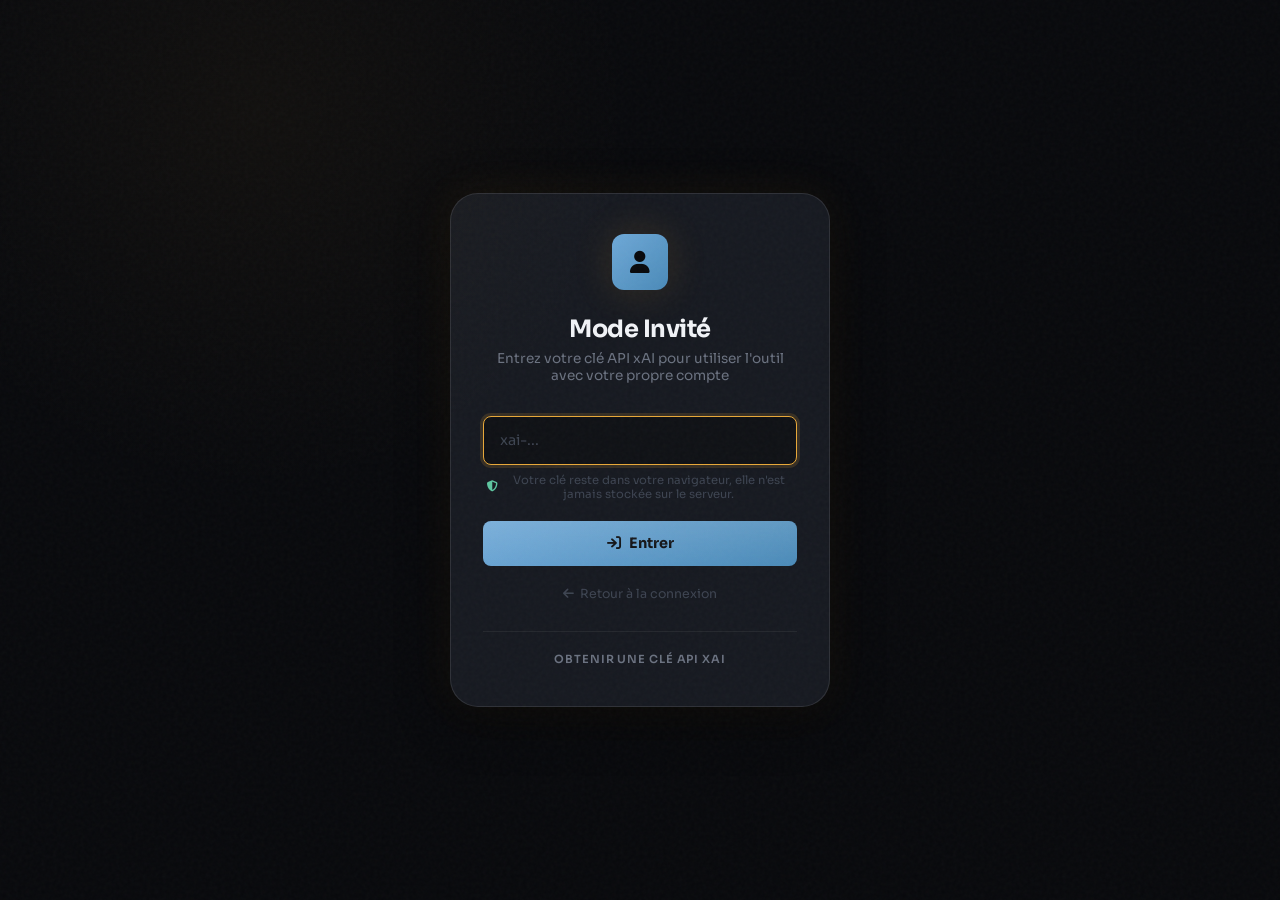
<file: templates/guest.html>
<!DOCTYPE html>
<html lang="fr">
<head>
    <meta charset="UTF-8">
    <meta name="viewport" content="width=device-width, initial-scale=1.0">
    <title>Mode Invité - MenguyGen</title>
    <link rel="stylesheet" href="https://cdnjs.cloudflare.com/ajax/libs/font-awesome/6.4.0/css/all.min.css">
    <link rel="stylesheet" href="/static/styles.css">
    <link rel="icon" href="data:image/svg+xml,%3Csvg xmlns='http://www.w3.org/2000/svg' viewBox='0 0 512 512'%3E%3Cpath fill='%23e8a838' d='M256 0C114.6 0 0 114.6 0 256s114.6 256 256 256 256-114.6 256-256S397.4 0 256 0zm-32 128c0-17.7 14.3-32 32-32s32 14.3 32 32v32h32c17.7 0 32 14.3 32 32s-14.3 32-32 32h-32v32c0 17.7-14.3 32-32 32s-32-14.3-32-32v-32h-32c-17.7 0-32-14.3-32-32s14.3-32 32-32h32v-32zm96 192c-53 0-96-43-96-96s43-96 96-96 96 43 96 96-43 96-96 96z'/%3E%3C/svg%3E">
</head>
<body>
    <div class="login-container">
        <div class="login-card">
            <div class="login-logo guest-logo">
                <i class="fas fa-user"></i>
            </div>
            <h1 class="login-title">Mode Invité</h1>
            <p class="login-subtitle">Entrez votre clé API xAI pour utiliser l'outil avec votre propre compte</p>

            <div id="guest-error" class="error-msg" style="display: none;">
                <i class="fas fa-exclamation-circle"></i> <span id="guest-error-text"></span>
            </div>

            <form id="guest-form">
                <input
                    type="password"
                    id="guest-api-key"
                    class="login-input"
                    placeholder="xai-..."
                    required
                    autofocus
                >
                <p class="guest-hint">
                    <i class="fas fa-shield-halved"></i>
                    Votre clé reste dans votre navigateur, elle n'est jamais stockée sur le serveur.
                </p>
                <button type="submit" class="btn-login btn-guest-submit">
                    <i class="fas fa-arrow-right-to-bracket"></i> Entrer
                </button>
            </form>

            <a href="/auth/login" class="guest-back">
                <i class="fas fa-arrow-left"></i> Retour à la connexion
            </a>

            <!-- Footer -->
            <div class="login-footer">
                <a href="https://console.x.ai/" target="_blank" class="login-footer-link">Obtenir une clé API xAI</a>
            </div>
        </div>
    </div>

    <script>
        document.getElementById('guest-form').addEventListener('submit', async function(e) {
            e.preventDefault();
            const key = document.getElementById('guest-api-key').value.trim();
            const errorEl = document.getElementById('guest-error');
            const errorText = document.getElementById('guest-error-text');

            if (!key) {
                errorEl.style.display = 'flex';
                errorText.textContent = 'Veuillez entrer votre clé API.';
                return;
            }

            // Stocker la clé dans le navigateur
            localStorage.setItem('xai_guest_key', key);

            // Activer la session invité côté serveur
            try {
                const resp = await fetch('/auth/guest', { method: 'POST' });
                if (resp.redirected) {
                    window.location.href = resp.url;
                } else if (resp.ok) {
                    window.location.href = '/';
                } else {
                    errorEl.style.display = 'flex';
                    errorText.textContent = 'Erreur lors de la connexion.';
                }
            } catch (err) {
                errorEl.style.display = 'flex';
                errorText.textContent = 'Erreur réseau.';
            }
        });
    </script>
</body>
</html>
</file>
<file: static/styles.css>
/* ═══════════════════════════════════════════
   IMAGE STUDIO — Cinematic Dark UI
   ═══════════════════════════════════════════ */

@import url('https://fonts.googleapis.com/css2?family=Sora:wght@300;400;600;700&family=JetBrains+Mono:wght@400;500&display=swap');

:root {
    --bg-void: #08090c;
    --bg-surface: #0f1115;
    --bg-elevated: #161920;
    --bg-card: #1a1e27;
    --border-subtle: rgba(255, 255, 255, 0.06);
    --border-medium: rgba(255, 255, 255, 0.1);
    --text-bright: #f1f3f7;
    --text-normal: #c4c9d4;
    --text-dim: #6b7280;
    --text-ghost: #3d4451;
    --accent: #e8a838;
    --accent-glow: rgba(232, 168, 56, 0.15);
    --accent-hot: #f0c060;
    --accent-cool: #6ea8d7;
    --accent-mint: #5ec6a0;
    --accent-violet: #a07ee6;
    --radius-sm: 8px;
    --radius-md: 12px;
    --radius-lg: 20px;
    --radius-xl: 28px;
    --shadow-sm: 0 1px 3px rgba(0,0,0,.3), 0 1px 2px rgba(0,0,0,.4);
    --shadow-md: 0 4px 20px rgba(0,0,0,.4);
    --shadow-lg: 0 12px 48px rgba(0,0,0,.5);
    --shadow-glow: 0 0 40px rgba(232, 168, 56, 0.08);
}

/* ═══ Reset & Base ═══ */

*, *::before, *::after {
    box-sizing: border-box;
    margin: 0;
    padding: 0;
}

body {
    font-family: 'Sora', sans-serif;
    background: var(--bg-void);
    color: var(--text-normal);
    min-height: 100vh;
    overflow-x: hidden;
    -webkit-font-smoothing: antialiased;
}

/* Animated grain overlay */
body::before {
    content: '';
    position: fixed;
    inset: 0;
    background-image: url("data:image/svg+xml,%3Csvg viewBox='0 0 256 256' xmlns='http://www.w3.org/2000/svg'%3E%3Cfilter id='noise'%3E%3CfeTurbulence type='fractalNoise' baseFrequency='0.9' numOctaves='4' stitchTiles='stitch'/%3E%3C/filter%3E%3Crect width='100%25' height='100%25' filter='url(%23noise)' opacity='0.03'/%3E%3C/svg%3E");
    pointer-events: none;
    z-index: 9999;
}

/* Ambient light blobs */
body::after {
    content: '';
    position: fixed;
    top: -30%;
    left: -10%;
    width: 60vw;
    height: 60vw;
    background: radial-gradient(circle, rgba(232, 168, 56, 0.04) 0%, transparent 70%);
    pointer-events: none;
    z-index: 0;
}

/* ═══ App Shell ═══ */

.app-container {
    position: relative;
    z-index: 1;
    max-width: 1200px;
    margin: 0 auto;
    padding: 1rem;
    min-height: 100vh;
    display: flex;
    flex-direction: column;
}

/* Header bar */
.app-header {
    display: flex;
    align-items: center;
    justify-content: space-between;
    padding: 1rem 0;
    margin-bottom: 1.5rem;
    border-bottom: 1px solid var(--border-subtle);
}

.app-logo {
    display: flex;
    align-items: center;
    gap: 0.75rem;
    text-decoration: none;
}

.app-logo-icon {
    width: 36px;
    height: 36px;
    background: linear-gradient(135deg, var(--accent), var(--accent-hot));
    border-radius: var(--radius-sm);
    display: flex;
    align-items: center;
    justify-content: center;
    font-size: 1rem;
    color: var(--bg-void);
    box-shadow: var(--shadow-glow);
}

.app-logo-text {
    font-weight: 700;
    font-size: 1.15rem;
    color: var(--text-bright);
    letter-spacing: -0.02em;
}

.app-logo-text span {
    color: var(--accent);
}

.btn-logout {
    background: none;
    border: 1px solid var(--border-medium);
    color: var(--text-dim);
    padding: 0.4rem 0.85rem;
    border-radius: 999px;
    font-size: 0.75rem;
    font-family: 'Sora', sans-serif;
    cursor: pointer;
    transition: all 0.2s;
    text-decoration: none;
}

.btn-logout:hover {
    border-color: var(--accent);
    color: var(--accent);
}

/* ═══ Main Layout ═══ */

.app-body {
    flex: 1;
    display: flex;
    flex-direction: column;
    gap: 1.5rem;
}

@media (min-width: 800px) {
    .app-body {
        flex-direction: row;
        gap: 2rem;
    }
}

.panel-controls {
    flex: 1;
    min-width: 0;
}

.panel-results {
    flex: 1;
    min-width: 0;
}

/* ═══ Tabs ═══ */

.tabs-nav {
    display: flex;
    gap: 0.25rem;
    margin-bottom: 0;
}

.tab-link {
    flex: 1;
    display: flex;
    align-items: center;
    justify-content: center;
    gap: 0.5rem;
    padding: 0.8rem 1rem;
    background: var(--bg-surface);
    color: var(--text-dim);
    border: 1px solid var(--border-subtle);
    border-bottom: none;
    border-radius: var(--radius-md) var(--radius-md) 0 0;
    font-family: 'Sora', sans-serif;
    font-weight: 600;
    font-size: 0.85rem;
    cursor: pointer;
    text-decoration: none;
    transition: all 0.25s ease;
    letter-spacing: 0.01em;
}

.tab-link:hover {
    color: var(--text-normal);
    background: var(--bg-elevated);
}

.tab-link.active {
    background: var(--bg-elevated);
    color: var(--text-bright);
    border-color: var(--border-medium);
    border-bottom-color: var(--bg-elevated);
}

.tab-link.active[data-tab="image"] {
    box-shadow: inset 0 2px 0 var(--accent);
}

.tab-link.active[data-tab="video"] {
    box-shadow: inset 0 2px 0 var(--accent-mint);
}

.tab-link i {
    font-size: 0.9rem;
}

/* ═══ Tab Content ═══ */

.tab-content {
    background: var(--bg-elevated);
    border: 1px solid var(--border-medium);
    border-top: none;
    border-radius: 0 0 var(--radius-md) var(--radius-md);
    padding: 1.5rem;
    animation: fadeIn 0.3s ease;
}

.tab-content.hidden {
    display: none;
}

@keyframes fadeIn {
    from { opacity: 0; transform: translateY(4px); }
    to { opacity: 1; transform: translateY(0); }
}

/* ═══ Forms ═══ */

.form-label {
    display: block;
    font-size: 0.8rem;
    font-weight: 600;
    color: var(--text-dim);
    text-transform: uppercase;
    letter-spacing: 0.06em;
    margin-bottom: 0.5rem;
}

textarea,
input[type="text"] {
    width: 100%;
    padding: 0.85rem 1rem;
    background: var(--bg-surface);
    color: var(--text-bright);
    border: 1px solid var(--border-subtle);
    border-radius: var(--radius-sm);
    font-family: 'Sora', sans-serif;
    font-size: 0.9rem;
    outline: none;
    resize: vertical;
    transition: all 0.2s;
}

textarea:focus,
input[type="text"]:focus {
    border-color: var(--accent);
    box-shadow: 0 0 0 3px var(--accent-glow);
}

textarea::placeholder,
input[type="text"]::placeholder {
    color: var(--text-ghost);
}

input[type="file"] {
    width: 100%;
    padding: 0.75rem;
    background: var(--bg-surface);
    color: var(--text-normal);
    border: 1px dashed var(--border-medium);
    border-radius: var(--radius-sm);
    font-family: 'Sora', sans-serif;
    font-size: 0.85rem;
    cursor: pointer;
    transition: border-color 0.2s;
}

input[type="file"]:hover {
    border-color: var(--accent);
}

input[type="file"]::file-selector-button {
    background: var(--bg-card);
    color: var(--text-normal);
    border: 1px solid var(--border-medium);
    padding: 0.4rem 0.8rem;
    border-radius: 6px;
    font-family: 'Sora', sans-serif;
    font-size: 0.8rem;
    cursor: pointer;
    margin-right: 0.75rem;
    transition: all 0.2s;
}

input[type="file"]::file-selector-button:hover {
    background: var(--bg-elevated);
    border-color: var(--accent);
}

/* ═══ Radio Chips ═══ */

.radio-group {
    display: flex;
    gap: 0.5rem;
    flex-wrap: wrap;
}

.btn-radio {
    display: inline-flex;
    align-items: center;
    justify-content: center;
    padding: 0.5rem 1.1rem;
    background: var(--bg-surface);
    color: var(--text-dim);
    border: 1px solid var(--border-subtle);
    border-radius: 999px;
    cursor: pointer;
    font-family: 'Sora', sans-serif;
    font-weight: 600;
    font-size: 0.85rem;
    transition: all 0.2s;
    min-width: 2.5rem;
}

.btn-radio:hover {
    border-color: var(--border-medium);
    color: var(--text-normal);
}

.btn-radio input[type="radio"] {
    display: none;
}

.btn-radio:has(input[type="radio"]:checked) {
    background: var(--accent);
    color: var(--bg-void);
    border-color: var(--accent);
    box-shadow: 0 0 16px var(--accent-glow);
}

/* ═══ Buttons ═══ */

.btn {
    display: inline-flex;
    align-items: center;
    justify-content: center;
    gap: 0.5rem;
    padding: 0.8rem 1.5rem;
    border: none;
    border-radius: var(--radius-sm);
    font-family: 'Sora', sans-serif;
    font-weight: 600;
    font-size: 0.875rem;
    cursor: pointer;
    transition: all 0.25s ease;
    width: 100%;
    position: relative;
    overflow: hidden;
}

.btn::after {
    content: '';
    position: absolute;
    inset: 0;
    background: linear-gradient(to bottom, rgba(255,255,255,0.06), transparent);
    pointer-events: none;
}

.btn:hover {
    transform: translateY(-1px);
    box-shadow: var(--shadow-md);
}

.btn:active {
    transform: translateY(0);
}

.btn-primary {
    background: linear-gradient(135deg, var(--accent), #c88a20);
    color: var(--bg-void);
}

.btn-primary:hover {
    box-shadow: 0 4px 24px rgba(232, 168, 56, 0.3);
}

.btn-generate {
    background: linear-gradient(135deg, var(--accent-mint), #3a9e7c);
    color: var(--bg-void);
}

.btn-generate:hover {
    box-shadow: 0 4px 24px rgba(94, 198, 160, 0.25);
}

.btn-secondary {
    background: var(--bg-card);
    color: var(--text-normal);
    border: 1px solid var(--border-medium);
}

.btn-secondary:hover {
    border-color: var(--accent);
    color: var(--text-bright);
}

.btn-action {
    background: rgba(160, 126, 230, 0.12);
    color: var(--accent-violet);
    border: 1px solid rgba(160, 126, 230, 0.2);
}

.btn-action:hover {
    background: rgba(160, 126, 230, 0.2);
    border-color: var(--accent-violet);
}

.btn-sm {
    padding: 0.55rem 1rem;
    font-size: 0.8rem;
    width: auto;
}

/* ═══ Log Panel ═══ */

.log-panel {
    margin-top: 1.25rem;
    background: var(--bg-surface);
    border: 1px solid var(--border-subtle);
    border-radius: var(--radius-md);
    overflow: hidden;
}

.log-panel-header {
    display: flex;
    align-items: center;
    gap: 0.5rem;
    padding: 0.65rem 1rem;
    background: rgba(255, 255, 255, 0.02);
    border-bottom: 1px solid var(--border-subtle);
    font-size: 0.75rem;
    font-weight: 600;
    color: var(--text-dim);
    text-transform: uppercase;
    letter-spacing: 0.05em;
}

.log-panel-header i {
    color: var(--accent-mint);
    font-size: 0.7rem;
}

.log-panel-body {
    padding: 0.85rem 1rem;
    font-family: 'JetBrains Mono', monospace;
    font-size: 0.78rem;
    line-height: 1.6;
    color: var(--accent-mint);
    max-height: 10rem;
    overflow-y: auto;
    white-space: pre-wrap;
}

.log-panel-body::-webkit-scrollbar {
    width: 4px;
}

.log-panel-body::-webkit-scrollbar-track {
    background: transparent;
}

.log-panel-body::-webkit-scrollbar-thumb {
    background: var(--border-medium);
    border-radius: 2px;
}

/* ═══ Results ═══ */

.results-section {
    background: var(--bg-elevated);
    border: 1px solid var(--border-medium);
    border-radius: var(--radius-lg);
    padding: 1.5rem;
    margin-bottom: 1.25rem;
    animation: slideUp 0.4s ease;
}

@keyframes slideUp {
    from { opacity: 0; transform: translateY(12px); }
    to { opacity: 1; transform: translateY(0); }
}

.results-header {
    display: flex;
    align-items: center;
    gap: 0.6rem;
    margin-bottom: 1.25rem;
    font-size: 0.95rem;
    font-weight: 700;
    color: var(--text-bright);
}

.results-header i {
    color: var(--accent);
}

/* ═══ Image Grid ═══ */

.image-grid {
    display: grid;
    grid-template-columns: 1fr;
    gap: 1.25rem;
}

@media (min-width: 500px) {
    .image-grid {
        grid-template-columns: repeat(2, 1fr);
    }
}

.image-card {
    position: relative;
    border-radius: var(--radius-md);
    overflow: hidden;
    background: var(--bg-surface);
    border: 1px solid var(--border-subtle);
    transition: all 0.3s ease;
}

.image-card:hover {
    border-color: var(--border-medium);
    box-shadow: var(--shadow-md);
}

.image-card img {
    width: 100%;
    display: block;
    aspect-ratio: 1;
    object-fit: cover;
}

.image-card .image-actions {
    padding: 0.85rem;
    display: flex;
    flex-direction: column;
    gap: 0.5rem;
}

.image-card .image-link {
    display: inline-flex;
    align-items: center;
    gap: 0.35rem;
    color: var(--accent-cool);
    text-decoration: none;
    font-size: 0.78rem;
    font-weight: 600;
    transition: color 0.2s;
}

.image-card .image-link:hover {
    color: var(--accent);
}

.image-actions .inline-form {
    display: flex;
    gap: 0.35rem;
}

.image-actions .inline-form input[type="text"] {
    flex: 1;
    padding: 0.5rem 0.7rem;
    font-size: 0.78rem;
}

.image-actions .inline-form button {
    white-space: nowrap;
}

/* ═══ Video Player ═══ */

.video-player {
    width: 100%;
    border-radius: var(--radius-md);
    background: #000;
}

.video-actions {
    display: flex;
    align-items: center;
    justify-content: center;
    gap: 0.75rem;
    margin-top: 1rem;
    flex-wrap: wrap;
}

/* ═══ Footer ═══ */

.app-footer {
    padding: 2rem 0 1.5rem;
    text-align: center;
}

.app-footer-text {
    font-size: 0.72rem;
    color: var(--text-ghost);
    letter-spacing: 0.08em;
    text-transform: uppercase;
}

.app-footer-link {
    color: var(--text-dim);
    font-weight: 600;
    text-decoration: none;
    transition: color 0.2s;
}

.app-footer-link:hover {
    color: var(--accent);
}

/* ═══ Empty State ═══ */

.empty-state {
    display: flex;
    flex-direction: column;
    align-items: center;
    justify-content: center;
    padding: 3rem 1.5rem;
    text-align: center;
    color: var(--text-ghost);
    min-height: 260px;
}

.empty-state-icon {
    font-size: 2.5rem;
    margin-bottom: 1rem;
    opacity: 0.3;
}

.empty-state-text {
    font-size: 0.85rem;
    font-weight: 500;
    line-height: 1.6;
}

/* ═══ Utilities ═══ */

.mt-2 { margin-top: 0.5rem; }
.mt-3 { margin-top: 0.75rem; }
.mt-4 { margin-top: 1rem; }
.mb-3 { margin-bottom: 0.75rem; }
.mb-4 { margin-bottom: 1rem; }
.hidden { display: none; }
.text-center { text-align: center; }
.gap-2 { gap: 0.5rem; }
.flex { display: flex; }
.flex-wrap { flex-wrap: wrap; }

/* ═══ Stagger Animations ═══ */

.app-header { animation: fadeIn 0.4s ease 0.05s both; }
.panel-controls { animation: fadeIn 0.4s ease 0.1s both; }
.panel-results { animation: fadeIn 0.4s ease 0.2s both; }
.app-footer { animation: fadeIn 0.4s ease 0.3s both; }

/* ═══ Mobile Refinements ═══ */

@media (max-width: 799px) {
    .app-container {
        padding: 0.75rem;
    }

    .app-header {
        padding: 0.75rem 0;
        margin-bottom: 1rem;
    }

    .tab-content {
        padding: 1.15rem;
    }

    .results-section {
        padding: 1.15rem;
        border-radius: var(--radius-md);
    }

    .btn {
        padding: 0.85rem 1.25rem;
    }

    .image-grid {
        gap: 1rem;
    }
}

@media (max-width: 500px) {
    .app-logo-text {
        font-size: 1rem;
    }

    .tab-link {
        font-size: 0.78rem;
        padding: 0.7rem 0.6rem;
    }

    /* Stack Résolution / Images vertically */
    .form-row {
        flex-direction: column;
        gap: 0.75rem;
    }

    /* Compact radio chips */
    .btn-radio {
        padding: 0.45rem 0.85rem;
        font-size: 0.8rem;
        min-width: 2.2rem;
    }

    /* Compact aspect ratio buttons */
    .aspect-ratio-group {
        gap: 0.25rem;
    }

    .btn-aspect {
        padding: 0.4rem 0.15rem;
    }

    .btn-aspect span {
        font-size: 0.55rem;
    }

    /* Tighter form footer */
    .form-footer {
        gap: 0.6rem;
    }

    .form-footer .btn {
        padding: 0.75rem 0.75rem;
        font-size: 0.8rem;
    }

    /* Smaller image action buttons */
    .image-actions .inline-form {
        flex-wrap: wrap;
    }

    .image-actions .inline-form input[type="text"] {
        min-width: 0;
    }

    .btn-sm {
        padding: 0.45rem 0.7rem;
        font-size: 0.75rem;
    }
}

/* ═══ Login Page ═══ */

.login-container {
    min-height: 100vh;
    display: flex;
    align-items: center;
    justify-content: center;
    padding: 1.5rem;
}

.login-card {
    background: var(--bg-elevated);
    border: 1px solid var(--border-medium);
    border-radius: var(--radius-xl);
    padding: 2.5rem 2rem;
    max-width: 380px;
    width: 100%;
    text-align: center;
    box-shadow: var(--shadow-lg), var(--shadow-glow);
    animation: fadeIn 0.5s ease;
}

.login-logo {
    width: 56px;
    height: 56px;
    background: linear-gradient(135deg, var(--accent), var(--accent-hot));
    border-radius: var(--radius-md);
    display: flex;
    align-items: center;
    justify-content: center;
    margin: 0 auto 1.5rem;
    font-size: 1.4rem;
    color: var(--bg-void);
    box-shadow: 0 0 40px rgba(232, 168, 56, 0.15);
}

.login-title {
    font-size: 1.5rem;
    font-weight: 700;
    color: var(--text-bright);
    margin-bottom: 0.35rem;
    letter-spacing: -0.02em;
}

.login-subtitle {
    color: var(--text-dim);
    font-size: 0.85rem;
    margin-bottom: 2rem;
}

.login-input {
    width: 100%;
    padding: 0.9rem 1rem;
    background: var(--bg-surface);
    color: var(--text-bright);
    border: 1px solid var(--border-subtle);
    border-radius: var(--radius-sm);
    font-family: 'Sora', sans-serif;
    font-size: 0.9rem;
    outline: none;
    margin-bottom: 1rem;
    box-sizing: border-box;
    transition: all 0.2s;
}

.login-input:focus {
    border-color: var(--accent);
    box-shadow: 0 0 0 3px var(--accent-glow);
}

.login-input::placeholder {
    color: var(--text-ghost);
}

.btn-login {
    display: inline-flex;
    align-items: center;
    justify-content: center;
    gap: 0.5rem;
    width: 100%;
    padding: 0.85rem 2rem;
    background: linear-gradient(135deg, var(--accent), #c88a20);
    color: var(--bg-void);
    font-family: 'Sora', sans-serif;
    font-weight: 700;
    font-size: 0.9rem;
    border: none;
    border-radius: var(--radius-sm);
    cursor: pointer;
    transition: all 0.25s;
    position: relative;
    overflow: hidden;
}

.btn-login::after {
    content: '';
    position: absolute;
    inset: 0;
    background: linear-gradient(to bottom, rgba(255,255,255,0.1), transparent);
    pointer-events: none;
}

.btn-login:hover {
    transform: translateY(-1px);
    box-shadow: 0 4px 24px rgba(232, 168, 56, 0.35);
}

.error-msg {
    background: rgba(248, 81, 73, 0.08);
    border: 1px solid rgba(248, 81, 73, 0.25);
    color: #f87171;
    padding: 0.7rem 1rem;
    border-radius: var(--radius-sm);
    margin-bottom: 1.25rem;
    font-size: 0.82rem;
    display: flex;
    align-items: center;
    gap: 0.5rem;
    justify-content: center;
}

.login-footer {
    margin-top: 1.75rem;
    padding-top: 1.25rem;
    border-top: 1px solid var(--border-subtle);
    text-align: center;
    font-size: 0.7rem;
    color: var(--text-ghost);
    letter-spacing: 0.08em;
    text-transform: uppercase;
}

.login-footer-link {
    color: var(--text-dim);
    font-weight: 600;
    text-decoration: none;
    transition: color 0.2s;
}

.login-footer-link:hover {
    color: var(--accent);
}

/* ═══ Login Divider & Guest Button ═══ */

.login-divider {
    display: flex;
    align-items: center;
    gap: 1rem;
    margin: 1.25rem 0;
    color: var(--text-ghost);
    font-size: 0.75rem;
    text-transform: uppercase;
    letter-spacing: 0.08em;
}

.login-divider::before,
.login-divider::after {
    content: '';
    flex: 1;
    height: 1px;
    background: var(--border-subtle);
}

.btn-guest {
    display: inline-flex;
    align-items: center;
    justify-content: center;
    gap: 0.5rem;
    width: 100%;
    padding: 0.8rem 2rem;
    background: transparent;
    color: var(--text-dim);
    font-family: 'Sora', sans-serif;
    font-weight: 600;
    font-size: 0.85rem;
    border: 1px solid var(--border-medium);
    border-radius: var(--radius-sm);
    cursor: pointer;
    transition: all 0.25s;
    text-decoration: none;
}

.btn-guest:hover {
    border-color: var(--accent-cool);
    color: var(--accent-cool);
    background: rgba(110, 168, 215, 0.06);
}

/* Guest page logo */
.guest-logo {
    background: linear-gradient(135deg, var(--accent-cool), #4a8ab8) !important;
}

.guest-hint {
    display: flex;
    align-items: center;
    gap: 0.4rem;
    font-size: 0.72rem;
    color: var(--text-ghost);
    margin: -0.5rem 0 1.25rem;
    padding: 0 0.25rem;
}

.guest-hint i {
    color: var(--accent-mint);
    font-size: 0.7rem;
}

.btn-guest-submit {
    background: linear-gradient(135deg, var(--accent-cool), #4a8ab8) !important;
}

.btn-guest-submit:hover {
    box-shadow: 0 4px 24px rgba(110, 168, 215, 0.3) !important;
}

.guest-back {
    display: inline-flex;
    align-items: center;
    gap: 0.35rem;
    margin-top: 1.25rem;
    color: var(--text-ghost);
    font-size: 0.78rem;
    text-decoration: none;
    transition: color 0.2s;
}

.guest-back:hover {
    color: var(--text-normal);
}

/* ═══ Header Actions & Guest Badge ═══ */

.header-actions {
    display: flex;
    align-items: center;
    gap: 0.6rem;
}

.badge-guest {
    display: inline-flex;
    align-items: center;
    gap: 0.3rem;
    padding: 0.3rem 0.65rem;
    background: rgba(110, 168, 215, 0.1);
    border: 1px solid rgba(110, 168, 215, 0.25);
    border-radius: 999px;
    color: var(--accent-cool);
    font-size: 0.7rem;
    font-weight: 600;
}

.badge-credits {
    display: inline-flex;
    align-items: center;
    gap: 0.35rem;
    padding: 0.3rem 0.7rem;
    background: rgba(232, 168, 56, 0.08);
    border: 1px solid rgba(232, 168, 56, 0.2);
    border-radius: 999px;
    color: var(--accent);
    font-size: 0.7rem;
    font-weight: 600;
    font-family: 'JetBrains Mono', monospace;
    cursor: default;
    transition: background 0.2s, border-color 0.2s;
}

.badge-credits:hover {
    background: rgba(232, 168, 56, 0.14);
    border-color: rgba(232, 168, 56, 0.35);
}

.badge-credits.credits-low {
    background: rgba(239, 68, 68, 0.1);
    border-color: rgba(239, 68, 68, 0.25);
    color: #f87171;
}

.badge-credits.credits-loading {
    opacity: 0.6;
}

/* ═══ Aspect Ratio Selector ═══ */

.aspect-ratio-group {
    display: flex;
    gap: 0.4rem;
}

.btn-aspect {
    display: flex;
    flex-direction: column;
    align-items: center;
    justify-content: center;
    gap: 0.25rem;
    flex: 1;
    padding: 0.5rem 0.25rem;
    background: var(--bg-surface);
    border: 1px solid var(--border-subtle);
    border-radius: var(--radius-sm);
    cursor: pointer;
    transition: all 0.2s;
    color: var(--text-dim);
}

.btn-aspect:hover {
    border-color: var(--border-medium);
    color: var(--text-normal);
    background: var(--bg-card);
}

.btn-aspect input[type="radio"] {
    position: absolute;
    opacity: 0;
    width: 0;
    height: 0;
    pointer-events: none;
}

.btn-aspect:has(input:checked) {
    border-color: var(--accent);
    background: var(--accent-glow);
    color: var(--accent);
    box-shadow: 0 0 16px rgba(232, 168, 56, 0.12);
}

.btn-aspect svg {
    display: block;
}

.btn-aspect i {
    font-size: 0.9rem;
}

.btn-aspect span {
    font-size: 0.6rem;
    font-weight: 600;
    letter-spacing: 0.04em;
    white-space: nowrap;
}

/* ═══ Form Footer (button + test toggle) ═══ */

.form-footer {
    display: flex;
    align-items: center;
    gap: 1rem;
}

.form-footer .btn {
    flex: 1;
}

.toggle-test {
    display: flex;
    align-items: center;
    gap: 0.35rem;
    cursor: pointer;
    font-size: 0.75rem;
    font-weight: 600;
    color: var(--text-ghost);
    white-space: nowrap;
    transition: color 0.2s;
    user-select: none;
}

.toggle-test:hover {
    color: var(--text-dim);
}

.toggle-test input[type="checkbox"] {
    display: none;
}

.toggle-test:has(input:checked) {
    color: var(--accent-violet);
}

.toggle-test:has(input:checked) i {
    color: var(--accent-violet);
}

/* ═══ History Clear Button ═══ */

.btn-clear-history {
    display: flex;
    align-items: center;
    gap: 0.35rem;
    padding: 0.3rem 0.6rem;
    background: none;
    border: 1px solid var(--border-subtle);
    border-radius: var(--radius-sm);
    color: var(--text-ghost);
    cursor: pointer;
    font-family: 'Sora', sans-serif;
    font-size: 0.7rem;
    transition: all 0.2s;
}

.btn-clear-history:hover {
    color: #e85050;
    border-color: rgba(232, 80, 80, 0.3);
    background: rgba(232, 80, 80, 0.08);
}

/* ═══ Form Row (side-by-side groups) ═══ */

.form-row {
    display: flex;
    gap: 1rem;
}

.form-row-col {
    flex: 1;
    min-width: 0;
}

.form-row-col .form-label {
    margin-bottom: 0.4rem;
}

/* ═══ Session History ═══ */

.history-section {
    margin-top: 2rem;
    border-top: 1px solid var(--border-subtle);
    padding-top: 1.5rem;
}

.btn-history-toggle {
    display: flex;
    align-items: center;
    gap: 0.5rem;
    width: 100%;
    padding: 0.65rem 0.85rem;
    background: var(--bg-elevated);
    border: 1px solid var(--border-subtle);
    border-radius: var(--radius-sm);
    color: var(--text-dim);
    font-family: 'Sora', sans-serif;
    font-size: 0.8rem;
    font-weight: 600;
    cursor: pointer;
    transition: all 0.2s;
}

.btn-history-toggle:hover {
    border-color: var(--border-medium);
    color: var(--text-normal);
}

.btn-history-toggle .fa-clock-rotate-left {
    color: var(--accent-violet);
}

.history-chevron {
    margin-left: auto;
    font-size: 0.65rem;
    transition: transform 0.25s;
}

.btn-history-toggle.open .history-chevron {
    transform: rotate(180deg);
}

.history-toolbar {
    display: flex;
    justify-content: flex-end;
    padding: 0.5rem 0;
}

.history-card {
    background: var(--bg-elevated);
    border: 1px solid var(--border-subtle);
    border-radius: var(--radius-md);
    padding: 0.75rem;
    margin-bottom: 0.75rem;
    transition: border-color 0.2s;
}

.history-card:hover {
    border-color: var(--border-medium);
}

.history-card-header {
    display: flex;
    align-items: center;
    gap: 0.5rem;
    margin-bottom: 0.5rem;
}

.history-icon {
    font-size: 0.75rem;
    flex-shrink: 0;
}

.history-icon--image {
    color: var(--accent-cool);
}

.history-icon--video {
    color: var(--accent-mint);
}

.history-prompt {
    flex: 1;
    font-size: 0.75rem;
    color: var(--text-normal);
    white-space: nowrap;
    overflow: hidden;
    text-overflow: ellipsis;
}

.history-time {
    font-size: 0.65rem;
    color: var(--text-ghost);
    font-family: 'JetBrains Mono', monospace;
    flex-shrink: 0;
}

.history-thumbs {
    display: grid;
    grid-template-columns: repeat(auto-fill, minmax(80px, 1fr));
    gap: 0.5rem;
}

.history-thumb {
    position: relative;
    border-radius: var(--radius-sm);
    overflow: hidden;
    background: var(--bg-surface);
    border: 1px solid var(--border-subtle);
    transition: border-color 0.2s, transform 0.2s;
    aspect-ratio: 1;
}

.history-thumb:hover {
    border-color: var(--accent);
    transform: scale(1.03);
    box-shadow: var(--shadow-md);
}

.history-thumb img,
.history-thumb video {
    width: 100%;
    height: 100%;
    object-fit: cover;
    display: block;
}

.history-thumb--video i {
    position: absolute;
    inset: 0;
    display: flex;
    align-items: center;
    justify-content: center;
    color: white;
    font-size: 1.2rem;
    background: rgba(0, 0, 0, 0.35);
    opacity: 0.8;
    transition: opacity 0.2s;
}

.history-thumb--video:hover i {
    opacity: 1;
}

/* ═══ Model Quality Selector ═══ */

.btn-radio--model {
    flex-direction: column;
    gap: 0.15rem;
    padding: 0.6rem 1.2rem;
    flex: 1;
    text-align: center;
}

.btn-radio--model .model-label {
    font-weight: 700;
    font-size: 0.85rem;
}

.btn-radio--model .model-price {
    font-size: 0.65rem;
    font-family: 'JetBrains Mono', monospace;
    opacity: 0.7;
}

.btn-radio--model:has(input:checked) .model-price {
    opacity: 1;
}

.btn-radio--model .model-rpm {
    font-size: 0.58rem;
    font-family: 'JetBrains Mono', monospace;
    opacity: 0.4;
    letter-spacing: 0.02em;
}

.btn-radio--model:has(input:checked) .model-rpm {
    opacity: 0.65;
}

.btn-radio--archived {
    opacity: 0.6;
}

.badge-archive {
    display: inline-block;
    font-size: 0.5rem;
    font-weight: 700;
    letter-spacing: 0.06em;
    text-transform: uppercase;
    padding: 0.1em 0.4em;
    border-radius: 3px;
    background: rgba(232, 168, 56, 0.18);
    color: var(--accent);
    border: 1px solid rgba(232, 168, 56, 0.3);
    vertical-align: middle;
    margin-left: 0.2em;
}

/* ═══ Duration slider (vidéo) ═══ */

.duration-row {
    display: flex;
    align-items: center;
    gap: 0.75rem;
}

.duration-row input[type="range"] {
    flex: 1;
    -webkit-appearance: none;
    appearance: none;
    height: 4px;
    border-radius: 2px;
    background: rgba(232, 168, 56, 0.2);
    outline: none;
    cursor: pointer;
}

.duration-row input[type="range"]::-webkit-slider-thumb {
    -webkit-appearance: none;
    appearance: none;
    width: 14px;
    height: 14px;
    border-radius: 50%;
    background: var(--accent);
    cursor: pointer;
    transition: transform 0.15s ease;
}

.duration-row input[type="range"]::-webkit-slider-thumb:hover {
    transform: scale(1.25);
}

.duration-display {
    font-family: 'JetBrains Mono', monospace;
    font-size: 0.8rem;
    color: var(--accent);
    min-width: 2.5rem;
    text-align: right;
}

.radio-group--wrap {
    flex-wrap: wrap;
}

/* ═══ Cost Estimator ═══ */

.cost-estimator {
    display: flex;
    align-items: center;
    gap: 0.5rem;
    padding: 0.55rem 0.85rem;
    background: rgba(232, 168, 56, 0.06);
    border: 1px solid rgba(232, 168, 56, 0.15);
    border-radius: var(--radius-sm);
    font-size: 0.75rem;
    font-family: 'JetBrains Mono', monospace;
    color: var(--accent);
}

.cost-estimator i {
    font-size: 0.7rem;
    opacity: 0.7;
}

/* ═══ Results Tabs ═══ */

.results-tabs {
    display: flex;
    gap: 0.25rem;
    margin-bottom: 1rem;
}

.results-tab {
    flex: 1;
    display: flex;
    align-items: center;
    justify-content: center;
    gap: 0.5rem;
    padding: 0.7rem 1rem;
    background: var(--bg-surface);
    color: var(--text-dim);
    border: 1px solid var(--border-subtle);
    border-radius: var(--radius-sm);
    font-family: 'Sora', sans-serif;
    font-weight: 600;
    font-size: 0.82rem;
    cursor: pointer;
    transition: all 0.2s;
}

.results-tab:hover {
    color: var(--text-normal);
    background: var(--bg-elevated);
}

.results-tab.active {
    background: var(--bg-elevated);
    color: var(--text-bright);
    border-color: var(--border-medium);
}

.results-tab.active[data-results-tab="generated"] {
    box-shadow: inset 0 2px 0 var(--accent);
}

.results-tab.active[data-results-tab="favorites"] {
    box-shadow: inset 0 2px 0 #e85050;
}

.results-tab-content.hidden {
    display: none;
}

.fav-badge {
    font-size: 0.65rem;
    background: rgba(232, 80, 80, 0.2);
    color: #e85050;
    padding: 0.1rem 0.4rem;
    border-radius: 999px;
    font-family: 'JetBrains Mono', monospace;
    min-width: 1.2rem;
    text-align: center;
}

.fav-badge.hidden {
    display: none;
}

/* ═══ Favorite Button (heart overlay) ═══ */

.image-card-wrapper {
    position: relative;
}

.btn-fav {
    position: absolute;
    top: 0.5rem;
    right: 0.5rem;
    width: 36px;
    height: 36px;
    display: flex;
    align-items: center;
    justify-content: center;
    background: rgba(0, 0, 0, 0.5);
    backdrop-filter: blur(8px);
    border: none;
    border-radius: 50%;
    color: rgba(255, 255, 255, 0.6);
    font-size: 1rem;
    cursor: pointer;
    transition: all 0.25s ease;
    opacity: 0;
    z-index: 2;
}

.image-card:hover .btn-fav,
.btn-fav.is-fav {
    opacity: 1;
}

.btn-fav:hover {
    transform: scale(1.15);
    color: #e85050;
    background: rgba(0, 0, 0, 0.7);
}

.btn-fav.is-fav {
    color: #e85050;
}

.btn-fav.is-fav:hover {
    color: #ff6b6b;
}

/* ═══ Image Actions Compact ═══ */

.image-actions-row {
    display: flex;
    align-items: center;
    gap: 0.5rem;
}

.btn-icon {
    display: flex;
    align-items: center;
    justify-content: center;
    width: 32px;
    height: 32px;
    background: var(--bg-card);
    border: 1px solid var(--border-subtle);
    border-radius: var(--radius-sm);
    color: var(--text-dim);
    cursor: pointer;
    transition: all 0.2s;
    font-size: 0.8rem;
}

.btn-icon:hover {
    border-color: var(--accent);
    color: var(--accent);
    background: var(--accent-glow);
}

/* ═══ Infinite mode radio ═══ */

.btn-radio--infinite {
    letter-spacing: 0;
}

.btn-radio--infinite i {
    font-size: 0.9rem;
}

/* ═══ Auto-generation controls ═══ */

.auto-gen-controls {
    display: flex;
    align-items: center;
    gap: 0.75rem;
    margin-top: 1.25rem;
}

.auto-gen-controls.hidden {
    display: none;
}

.btn-auto-gen {
    flex: 1;
    background: linear-gradient(135deg, var(--accent-mint), #3a9e7c);
    color: var(--bg-void);
}

.btn-auto-gen:hover {
    box-shadow: 0 4px 24px rgba(94, 198, 160, 0.3);
}

.btn-auto-gen.is-active {
    background: linear-gradient(135deg, #e85050, #c03030);
    animation: pulse-stop 1.5s ease infinite;
}

.btn-auto-gen.is-active:hover {
    box-shadow: 0 4px 24px rgba(232, 80, 80, 0.3);
}

@keyframes pulse-stop {
    0%, 100% { opacity: 1; }
    50% { opacity: 0.85; }
}

.scroll-loader {
    display: flex;
    align-items: center;
    justify-content: center;
    gap: 0.75rem;
    padding: 1.5rem;
    color: var(--text-dim);
    font-size: 0.82rem;
    font-weight: 600;
}

.scroll-loader.hidden {
    display: none;
}

.loader-spinner {
    width: 20px;
    height: 20px;
    border: 2px solid var(--border-medium);
    border-top-color: var(--accent);
    border-radius: 50%;
    animation: spin 0.8s linear infinite;
}

@keyframes spin {
    to { transform: rotate(360deg); }
}

/* ═══ Fade-in for dynamically added cards ═══ */

.image-card.fade-in {
    animation: cardFadeIn 0.4s ease both;
}

@keyframes cardFadeIn {
    from { opacity: 0; transform: translateY(16px) scale(0.96); }
    to { opacity: 1; transform: translateY(0) scale(1); }
}

/* ═══ Favorites Grid Adjustments ═══ */

#favorites-grid .image-card {
    animation: cardFadeIn 0.3s ease both;
}

/* ═══ Responsive: wider grid for more images ═══ */

@media (min-width: 800px) {
    .panel-results .image-grid {
        grid-template-columns: repeat(2, 1fr);
    }
}

@media (min-width: 1100px) {
    .app-container {
        max-width: 1400px;
    }

    .panel-results .image-grid {
        grid-template-columns: repeat(3, 1fr);
    }
}
</file>
